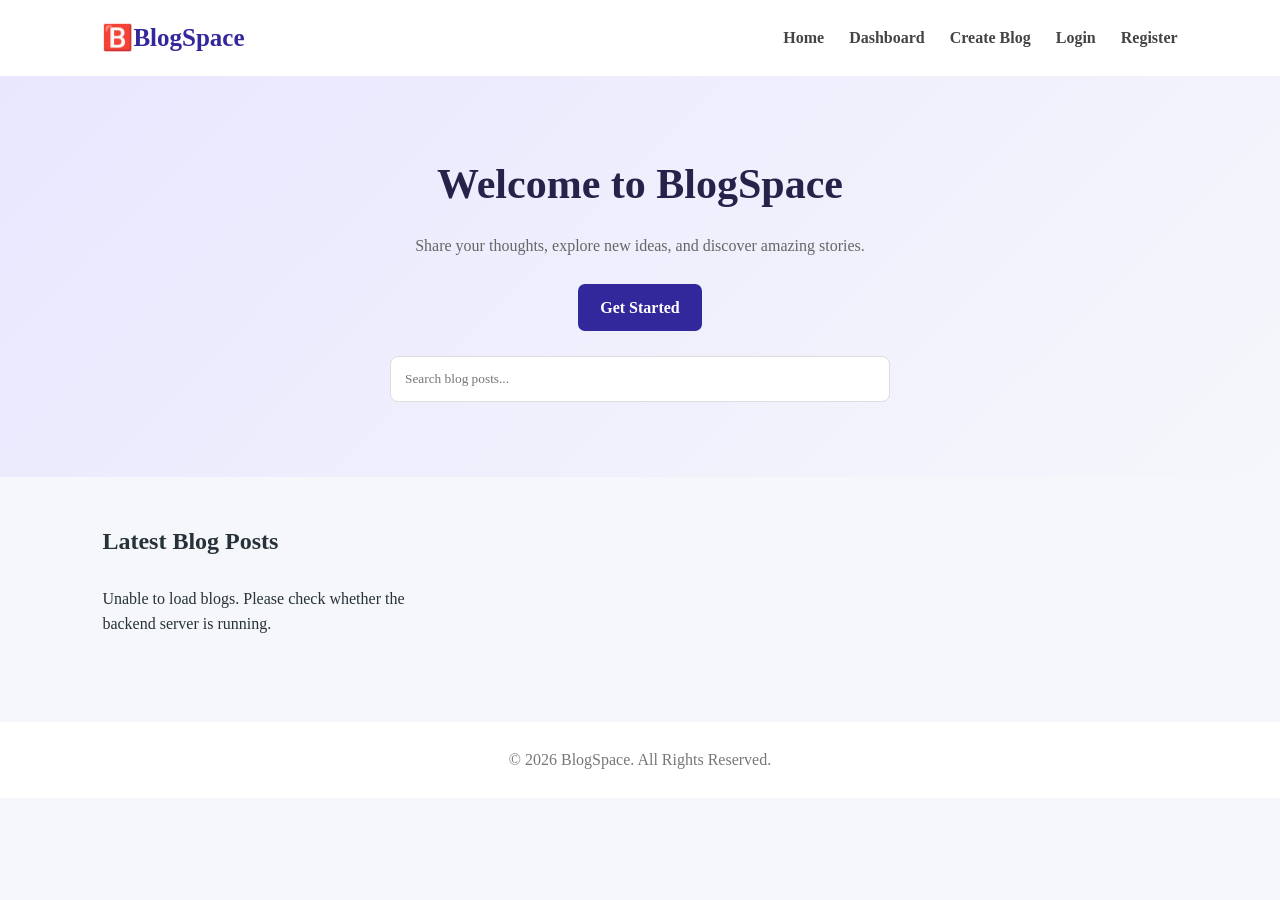
<file: index.html>
<!DOCTYPE html>
<html lang="en">
<head>
    <meta charset="UTF-8">
    <meta name="viewport" content="width=device-width, initial-scale=1.0">
    <title>BlogSpace | Home</title>
    <link rel="stylesheet" href="css/style.css">
</head>
<body>

    <!-- Navigation -->
    <nav class="navbar">
        <div class="logo">🅱️BlogSpace</div>

        <div class="nav-links">
            <a href="index.html">Home</a>
            <a href="dashboard.html">Dashboard</a>
            <a href="create-blog.html">Create Blog</a>
            <a href="login.html">Login</a>
            <a href="register.html">Register</a>
        </div>
    </nav>

    <!-- Hero Section -->
    <section class="hero">
        <h1>Welcome to BlogSpace</h1>

        <p>
            Share your thoughts, explore new ideas,
            and discover amazing stories.
        </p>

        <a href="register.html" class="btn">
            Get Started
        </a>

        <br>

        <input
            type="text"
            id="searchInput"
            class="search-box"
            placeholder="Search blog posts..."
        >
    </section>

    <!-- Blog Section -->
    <section class="container">

        <h2 class="section-title">Latest Blog Posts</h2>

        <div class="blog-grid" id="blogContainer">
            <p>Loading blog posts...</p>
        </div>

    </section>

    <!-- Footer -->
    <footer>
        <p>© 2026 BlogSpace. All Rights Reserved.</p>
    </footer>

    <script>
        const API_URL = 'http://localhost:5000/api/blogs';

        let allBlogs = [];

        const blogContainer = document.getElementById('blogContainer');
        const searchInput = document.getElementById('searchInput');

        // Fetch blogs from MySQL through the backend
        async function loadBlogs() {
            try {
                const response = await fetch(API_URL);

                if (!response.ok) {
                    throw new Error('Unable to fetch blogs');
                }

                const data = await response.json();

                allBlogs = data.blogs || [];

                displayBlogs(allBlogs);

            } catch (error) {
                console.error('Error:', error);

                blogContainer.innerHTML =
                    '<p>Unable to load blogs. Please check whether the backend server is running.</p>';
            }
        }

        // Display blogs
        function displayBlogs(blogs) {

            blogContainer.innerHTML = '';

            if (blogs.length === 0) {
                blogContainer.innerHTML =
                    '<p>No blog posts found.</p>';
                return;
            }

            blogs.forEach(blog => {

                const card = document.createElement('div');
                card.className = 'blog-card';

                const title = document.createElement('h3');
                title.textContent = blog.title;

                const category = document.createElement('p');
                category.textContent = 'Category: ' + blog.category;

                const content = document.createElement('p');
                const shortContent = blog.content.length > 120
                    ? blog.content.substring(0, 120) + '...'
                    : blog.content;

                content.textContent = shortContent;

                const author = document.createElement('p');
                author.textContent = 'By ' + blog.author;

                const readMore = document.createElement('a');
                readMore.href = 'blog-details.html?id=' + encodeURIComponent(blog.id);
                readMore.className = 'read-more';
                readMore.textContent = 'Read More →';

                card.appendChild(title);
                card.appendChild(category);
                card.appendChild(content);
                card.appendChild(author);
                card.appendChild(readMore);

                blogContainer.appendChild(card);

            });
        }

        // Search blogs
        searchInput.addEventListener('input', function () {

            const searchText = this.value.toLowerCase();

            const filteredBlogs = allBlogs.filter(blog =>
                blog.title.toLowerCase().includes(searchText) ||
                blog.category.toLowerCase().includes(searchText) ||
                blog.content.toLowerCase().includes(searchText) ||
                blog.author.toLowerCase().includes(searchText)
            );

            displayBlogs(filteredBlogs);
        });

        // Load blogs when page opens
        loadBlogs();
    </script>

</body>
</html>
</file>
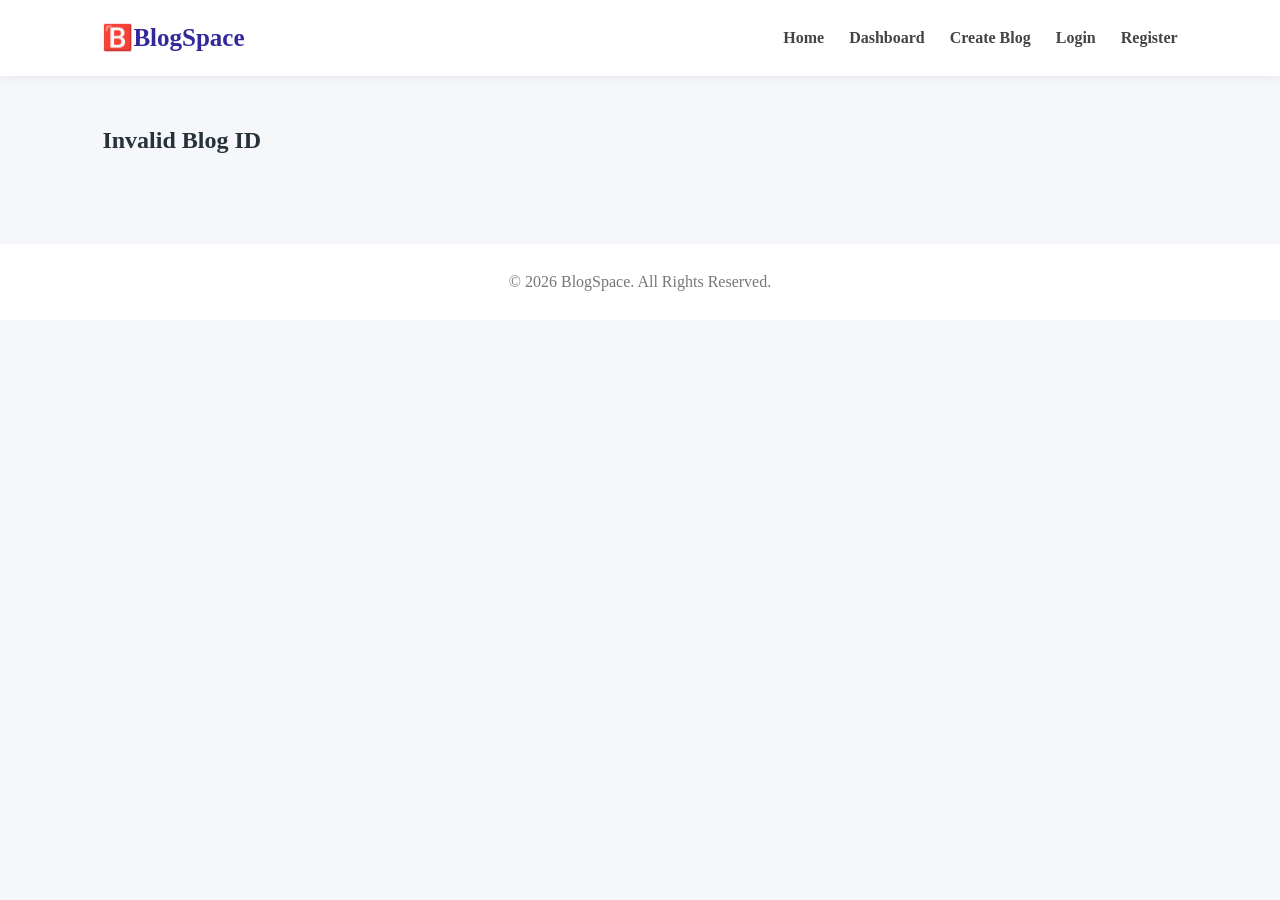
<file: blog-details.html>
<!DOCTYPE html>
<html lang="en">
<head>
    <meta charset="UTF-8">
    <meta name="viewport" content="width=device-width, initial-scale=1.0">
    <title>BlogSpace | Blog Details</title>
    <link rel="stylesheet" href="css/style.css">
</head>
<body>

    <!-- Navigation -->
    <nav class="navbar">
        <div class="logo">🅱️BlogSpace</div>

        <div class="nav-links">
            <a href="index.html">Home</a>
            <a href="dashboard.html">Dashboard</a>
            <a href="create-blog.html">Create Blog</a>
            <a href="login.html">Login</a>
            <a href="register.html">Register</a>
        </div>
    </nav>

    <!-- Blog Details -->
    <section class="container">
        <div class="blog-details" id="blogDetails">
            <p>Loading blog details...</p>
        </div>
    </section>
    <!-- Footer -->
    <footer>
        <p>© 2026 BlogSpace. All Rights Reserved.</p>
    </footer>
    <script>
        const API_URL = 'http://localhost:5000/api/blogs';

        const blogDetails = document.getElementById('blogDetails');

        async function loadBlogDetails() {

            const params = new URLSearchParams(window.location.search);
            const blogId = params.get('id');

            if (!blogId || !/^\d+$/.test(blogId)) {
                blogDetails.innerHTML = '<h2>Invalid Blog ID</h2>';
                return;
            }

            try {
                const response = await fetch(`${API_URL}/${encodeURIComponent(blogId)}`);

                const data = await response.json();

                if (!response.ok) {
                    throw new Error(data.message || 'Blog not found');
                }

                const blog = data.blog;

                blogDetails.innerHTML = '';

                const title = document.createElement('h1');
                title.textContent = blog.title;

                const category = document.createElement('p');
                category.textContent = 'Category: ' + blog.category;

                const author = document.createElement('p');
                author.textContent = 'Written by: ' + blog.author;

                const date = document.createElement('p');
                date.textContent = 'Published on: ' +
                    new Date(blog.createdAt).toLocaleDateString();

                const content = document.createElement('p');
                content.textContent = blog.content;
                content.style.whiteSpace = 'pre-wrap';

                const back = document.createElement('a');
                back.href = 'index.html';
                back.className = 'btn';
                back.textContent = 'Back to Home';

                blogDetails.appendChild(title);
                blogDetails.appendChild(category);
                blogDetails.appendChild(author);
                blogDetails.appendChild(date);
                blogDetails.appendChild(content);
                blogDetails.appendChild(back);

            } catch (error) {
                console.error(error);
                blogDetails.innerHTML = '<h2>' + error.message + '</h2>';
            }
        }

        loadBlogDetails();
    </script>

</body>
</html>
</file>
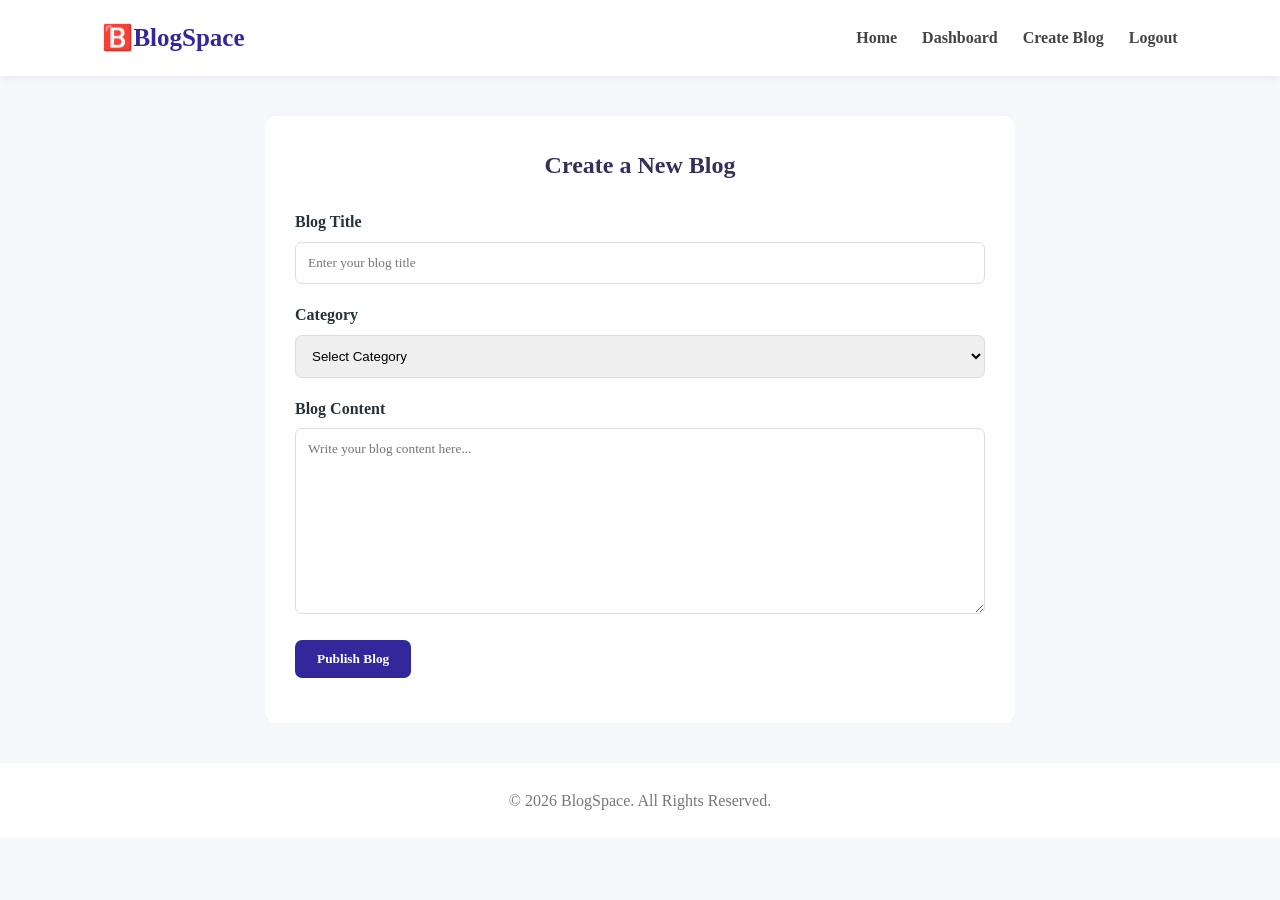
<file: create-blog.html>
<!DOCTYPE html>
<html lang="en">
<head>
    <meta charset="UTF-8">
    <meta name="viewport" content="width=device-width, initial-scale=1.0">
    <title>BlogSpace | Create Blog</title>
    <link rel="stylesheet" href="css/style.css">
</head>
<body>

    <!-- Navigation -->
    <nav class="navbar">
        <div class="logo">🅱️BlogSpace</div>

        <div class="nav-links">
            <a href="index.html">Home</a>
            <a href="dashboard.html">Dashboard</a>
            <a href="create-blog.html">Create Blog</a>
            <a href="login.html">Logout</a>
        </div>
    </nav>

    <!-- Create Blog Form -->
    <div class="blog-editor">

        <h2>Create a New Blog</h2>

        <form id="blogForm">

            <div class="form-group">
                <label>Blog Title</label>
                <input
                    type="text"
                    id="blogTitle"
                    placeholder="Enter your blog title"
                    required>
            </div>

            <div class="form-group">
                <label>Category</label>
                <select id="blogCategory"
                    style="width:100%; padding:12px; border:1px solid #ddd; border-radius:7px;"
                    required>

                    <option value="">Select Category</option>
                    <option value="Technology">Technology</option>
                    <option value="Education">Education</option>
                    <option value="Lifestyle">Lifestyle</option>
                    <option value="Programming">Programming</option>
                    <option value="Other">Other</option>

                </select>
            </div>

            <div class="form-group">
                <label>Blog Content</label>
                <textarea
                    id="blogContent"
                    rows="10"
                    placeholder="Write your blog content here..."
                    required></textarea>
            </div>

            <button type="submit" class="btn">
                Publish Blog
            </button>

            <p id="blogMessage"></p>

        </form>

    </div>

    <footer>
        <p>© 2026 BlogSpace. All Rights Reserved.</p>
    </footer>

    <script src="js/script.js"></script>

</body>
</html>
</file>
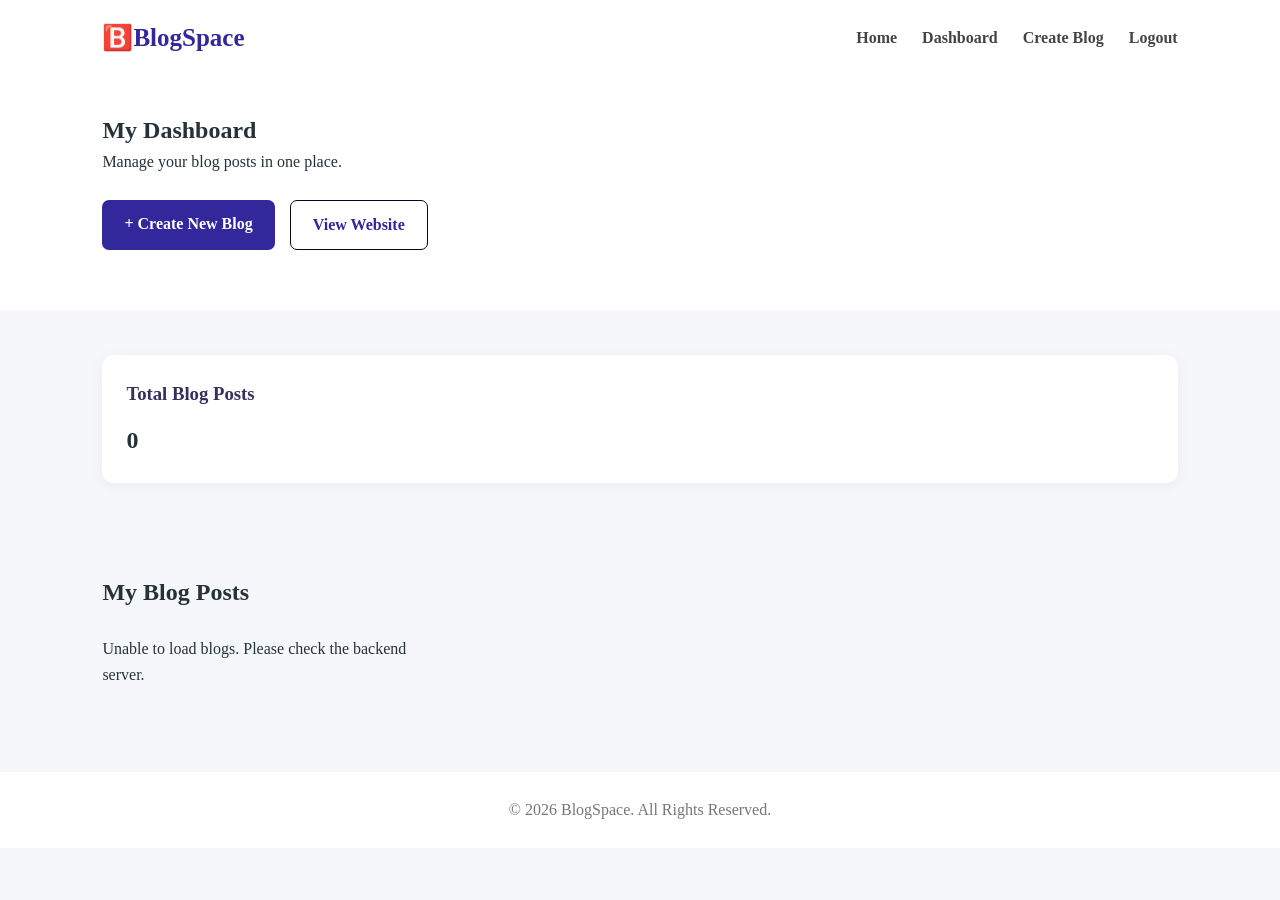
<file: dashboard.html>
<!DOCTYPE html>
<html lang="en">
<head>
    <meta charset="UTF-8">
    <meta name="viewport" content="width=device-width, initial-scale=1.0">
    <title>BlogSpace | Dashboard</title>
    <link rel="stylesheet" href="css/style.css">
</head>
<body>

    <!-- Navigation -->
    <nav class="navbar">
        <div class="logo">🅱️BlogSpace</div>

        <div class="nav-links">
            <a href="index.html">Home</a>
            <a href="dashboard.html">Dashboard</a>
            <a href="create-blog.html">Create Blog</a>
            <a href="login.html">Logout</a>
        </div>
    </nav>

    <!-- Dashboard Header -->
    <section class="dashboard-header">
        <h1>My Dashboard</h1>
        <p>Manage your blog posts in one place.</p>

        <div class="dashboard-actions">
            <a href="create-blog.html" class="btn">
                + Create New Blog
            </a>
            <a href="index.html" class="btn btn-outline">
                View Website
            </a>
        </div>
    </section>

    <!-- Statistics -->
    <section class="container">
        <div class="blog-card">
            <h3>Total Blog Posts</h3>
            <h1 id="totalPosts">0</h1>
        </div>
    </section>

    <!-- Blog Posts -->
    <section class="container">
        <h2 class="section-title">My Blog Posts</h2>

        <div class="blog-grid" id="dashboardBlogs">
            <!-- Posts displayed using JavaScript -->
        </div>
    </section>

    <footer>
        <p>© 2026 BlogSpace. All Rights Reserved.</p>
    </footer>

    <script src="js/script.js"></script>

</body>
</html>
</file>
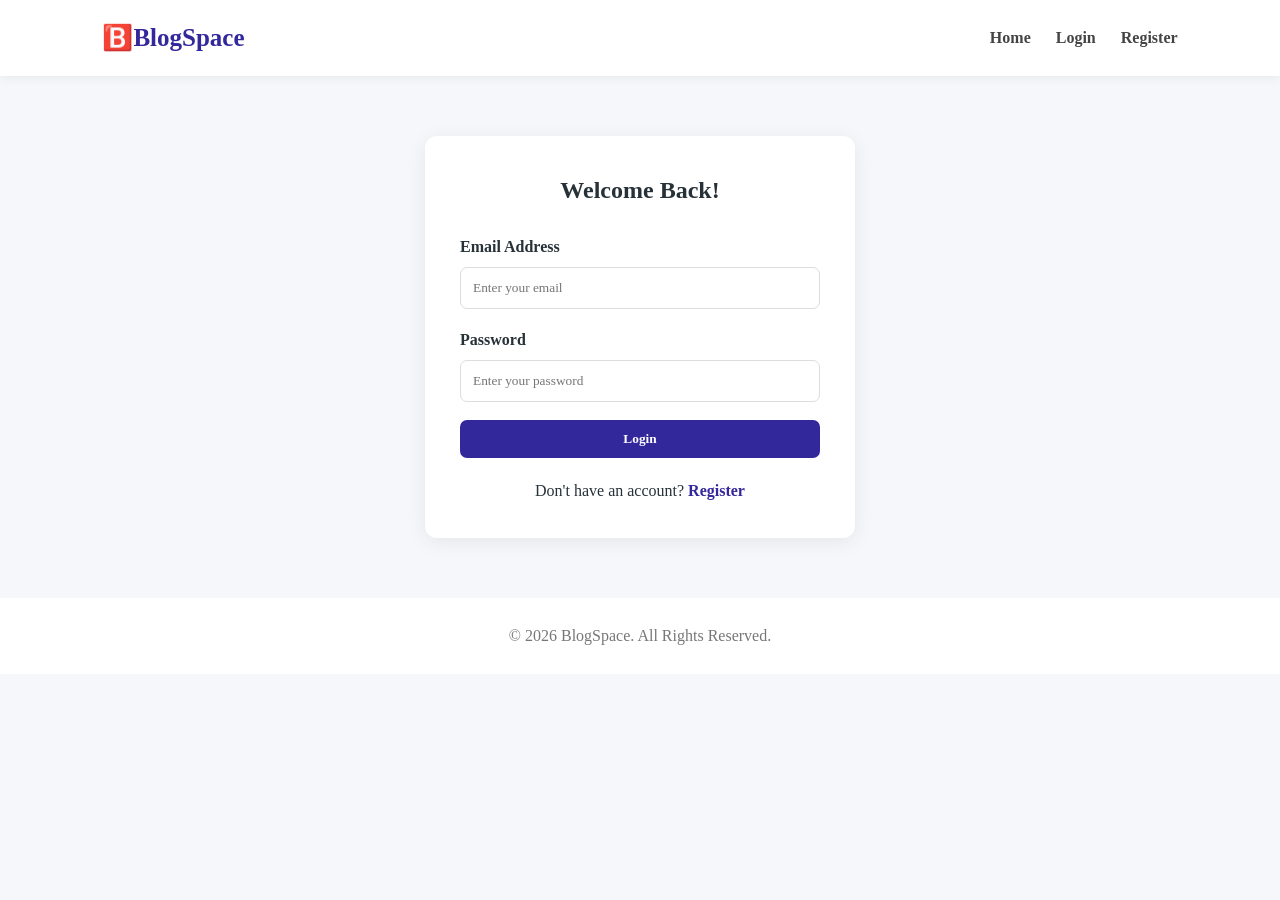
<file: login.html>
<!DOCTYPE html>
<html lang="en">
<head>
    <meta charset="UTF-8">
    <meta name="viewport" content="width=device-width, initial-scale=1.0">
    <title>BlogSpace | Login</title>
    <link rel="stylesheet" href="css/style.css">
</head>
<body>

    <nav class="navbar">
        <div class="logo">🅱️BlogSpace</div>

        <div class="nav-links">
            <a href="index.html">Home</a>
            <a href="login.html">Login</a>
            <a href="register.html">Register</a>
        </div>
    </nav>

    <div class="form-container">

        <h2>Welcome Back!</h2>

        <form id="loginForm">

            <div class="form-group">
                <label>Email Address</label>
                <input type="email" id="loginEmail"
                       placeholder="Enter your email" required>
            </div>

            <div class="form-group">
                <label>Password</label>
                <input type="password" id="loginPassword"
                       placeholder="Enter your password" required>
            </div>

            <button type="submit" class="btn">
                Login
            </button>

            <p id="loginMessage"></p>

        </form>

        <p style="text-align:center; margin-top:20px;">
            Don't have an account?
            <a href="register.html" class="read-more">Register</a>
        </p>

    </div>

    <footer>
        <p>© 2026 BlogSpace. All Rights Reserved.</p>
    </footer>

    <script src="js/script.js"></script>

</body>
</html>
</file>
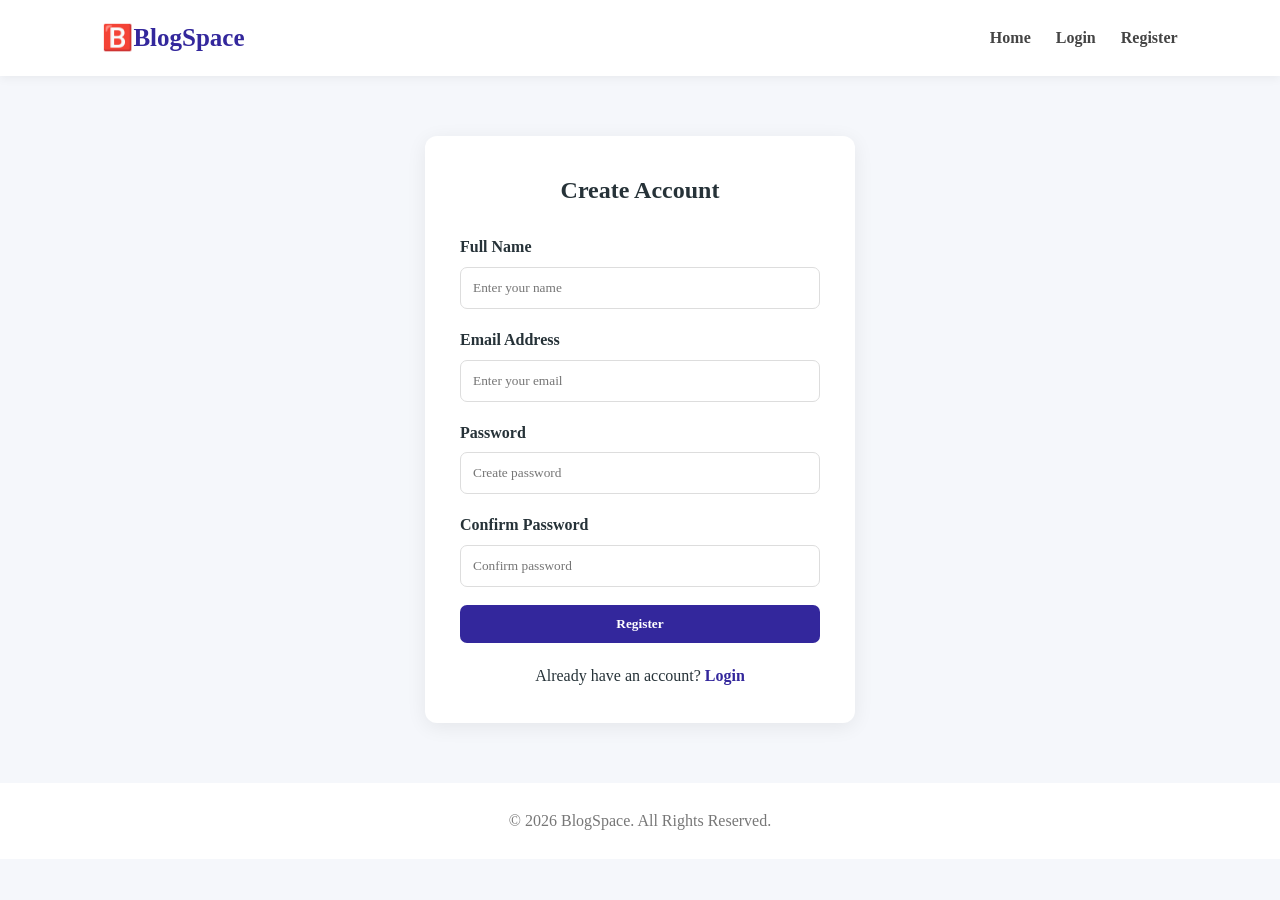
<file: register.html>
<!DOCTYPE html>
<html lang="en">
<head>
    <meta charset="UTF-8">
    <meta name="viewport" content="width=device-width, initial-scale=1.0">
    <title>BlogSpace | Register</title>
    <link rel="stylesheet" href="css/style.css">
</head>
<body>

    <nav class="navbar">
        <div class="logo">🅱️BlogSpace</div>

        <div class="nav-links">
            <a href="index.html">Home</a>
            <a href="login.html">Login</a>
            <a href="register.html">Register</a>
        </div>
    </nav>

    <div class="form-container">

        <h2>Create Account</h2>

        <form id="registerForm">

            <div class="form-group">
                <label>Full Name</label>
                <input type="text" id="regName"
                       placeholder="Enter your name" required>
            </div>

            <div class="form-group">
                <label>Email Address</label>
                <input type="email" id="regEmail"
                       placeholder="Enter your email" required>
            </div>

            <div class="form-group">
                <label>Password</label>
                <input type="password" id="regPassword"
                       placeholder="Create password"
                       minlength="6" required>
            </div>

            <div class="form-group">
                <label>Confirm Password</label>
                <input type="password" id="confirmPassword"
                       placeholder="Confirm password" required>
            </div>

            <button type="submit" class="btn">
                Register
            </button>

            <p id="registerMessage"></p>

        </form>

        <p style="text-align:center; margin-top:20px;">
            Already have an account?
            <a href="login.html" class="read-more">Login</a>
        </p>

    </div>

    <footer>
        <p>© 2026 BlogSpace. All Rights Reserved.</p>
    </footer>

    <script src="js/script.js"></script>

</body>
</html>
</file>
<file: css/style.css>
/* General Styling */
* {
    margin: 0;
    padding: 0;
    box-sizing: border-box;
}

body {
    font-family: 'Times New Roman', Times, serif;
    background: #f5f7fb;
    color: #263238;
    line-height: 1.6;
    font-size: 16px;
}

a {
    text-decoration: none;
    color: inherit;
}

button, input, textarea {
    font-family: inherit;
}

/* Navigation Bar */
.navbar {
    background: white;
    padding: 18px 8%;
    display: flex;
    justify-content: space-between;
    align-items: center;
    box-shadow: 0 2px 10px rgba(0,0,0,0.06);
}

.logo {
    font-size: 25px;
    font-weight: bold;
    color: #33279c;
}

.nav-links {
    display: flex;
    align-items: center;
    gap: 25px;
}

.nav-links a {
    font-weight: 600;
    color: #444;
}

.nav-links a:hover {
    color: #33279c;
}

/* Buttons */
.btn {
    display: inline-block;
    padding: 11px 22px;
    border: none;
    border-radius: 7px;
    background: #33279c;
    color: white;
    font-weight: bold;
    cursor: pointer;
}

.btn:hover {
    background: #33279c;
}

.btn-outline {
    background: transparent;
    border: 1px solid #060323;
    color: #33279c;
}

/* Home Page */
.hero {
    padding: 75px 8%;
    text-align: center;
    background: linear-gradient(135deg, #e9e7ff, #f5f7fb);
}

.hero h1 {
    font-size: 42px;
    margin-bottom: 15px;
    color: #25234a;
}

.hero p {
    color: #666;
    margin-bottom: 25px;
}

.search-box {
    width: 100%;
    max-width: 500px;
    padding: 14px;
    border: 1px solid #ddd;
    border-radius: 8px;
    margin-top: 25px;
    outline: none;
}

/* Blog Cards */
.container {
    padding: 45px 8%;
}

.section-title {
    margin-bottom: 25px;
}

.blog-grid {
    display: grid;
    grid-template-columns: repeat(3, 1fr);
    gap: 25px;
}

.blog-card {
    background: white;
    padding: 24px;
    border-radius: 12px;
    box-shadow: 0 3px 15px rgba(0,0,0,0.05);
}

.blog-card h3 {
    margin-bottom: 12px;
    color: #34305c;
}

.blog-card p {
    color: #666;
    margin-bottom: 15px;
}

.read-more {
    color: #33279c;
    font-weight: bold;
}

/* Forms */
.form-container {
    max-width: 430px;
    margin: 60px auto;
    padding: 35px;
    background: white;
    border-radius: 12px;
    box-shadow: 0 4px 20px rgba(0,0,0,0.07);
}

.form-container h2 {
    text-align: center;
    margin-bottom: 25px;
}

.form-group {
    margin-bottom: 18px;
}

.form-group label {
    display: block;
    margin-bottom: 7px;
    font-weight: bold;
}

.form-group input,
.form-group textarea {
    width: 100%;
    padding: 12px;
    border: 1px solid #ddd;
    border-radius: 7px;
    outline: none;
}

.form-group input:focus,
.form-group textarea:focus {
    border-color: #33279c;
}

.form-container .btn {
    width: 100%;
}

/* Dashboard */
.dashboard-header {
    padding: 35px 8%;
    background: white;
}

.dashboard-actions {
    margin: 25px 0;
    display: flex;
    gap: 15px;
}

/* Create Blog */
.blog-editor {
    max-width: 750px;
    margin: 40px auto;
    padding: 30px;
    background: white;
    border-radius: 12px;
}

/* Footer */
footer {
    text-align: center;
    padding: 25px;
    color: #777;
    background: white;
    margin-top: 40px;
}

/* Responsive Design */
@media (max-width: 768px) {
    .navbar {
        flex-direction: column;
        gap: 15px;
    }

    .nav-links {
        flex-wrap: wrap;
        justify-content: center;
        gap: 15px;
    }

    .hero h1 {
        font-size: 30px;
    }

    .blog-grid {
        grid-template-columns: 1fr;
    }

    .container {
        padding: 30px 5%;
    }

    .dashboard-actions {
        flex-wrap: wrap;
    }
}

/* Create Blog Page */

.blog-editor h2 {
    text-align: center;
    margin-bottom: 25px;
    color: #34305c;
}

.blog-editor textarea {
    resize: vertical;
    min-height: 180px;
}

.blog-editor select:focus {
    outline: 1px solid #33279c;
}

#blogMessage {
    margin-top: 15px;
    text-align: center;
    font-weight: bold;
}
</file>
